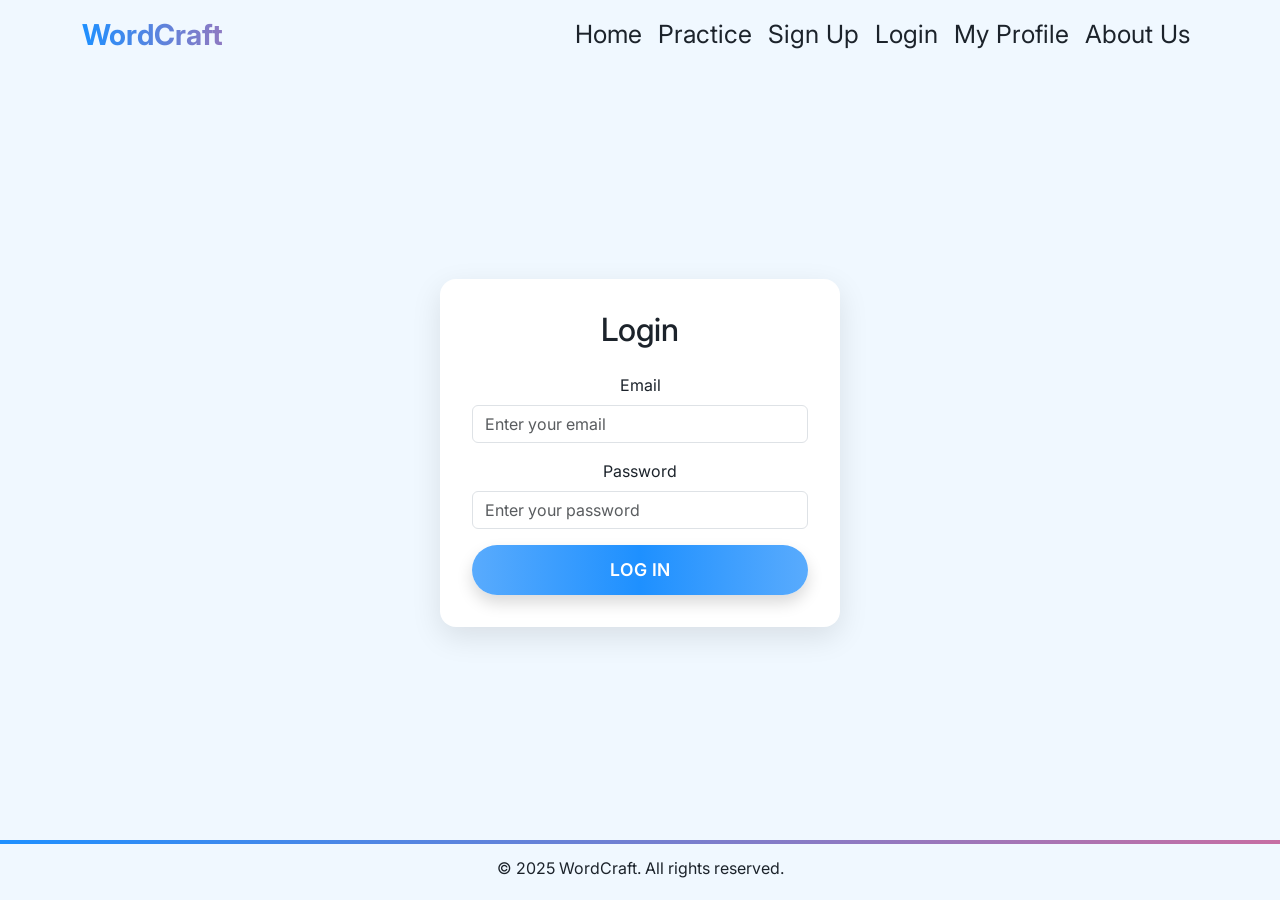
<file: login.html>
<!DOCTYPE html>
<html lang="uk">
<head>
  <meta charset="UTF-8" />
  <meta name="viewport" content="width=device-width, initial-scale=1.0"/>
  <title>Login</title>
  <link href="https://fonts.googleapis.com/css2?family=Inter:wght@400;600;700&family=Poppins:wght@500;700&display=swap" rel="stylesheet">
  <link href="https://cdn.jsdelivr.net/npm/bootstrap@5.3.2/dist/css/bootstrap.min.css" rel="stylesheet">
  <link href="css/header-footer.css" rel="stylesheet">
  <link href="css/login.css" rel="stylesheet">
</head>
<body>
  <nav class="navbar navbar-expand-lg navbar-light fixed-top my-custom-header">
    <div class="container">
      <a class="navbar-brand my-navbar-brand" href="index.html">WordCraft</a>
      <button class="navbar-toggler" type="button" data-bs-toggle="collapse" data-bs-target="#navbarNav">
        <span class="navbar-toggler-icon"></span>
      </button>
      <div class="collapse navbar-collapse" id="navbarNav">
        <ul class="navbar-nav ms-auto">
          <li class="nav-item"><a class="nav-link my-nav-link" href="index.html">Home</a></li>
          <li class="nav-item"><a class="nav-link my-nav-link" href="practice.html">Practice</a></li>
          <li class="nav-item"><a class="nav-link my-nav-link" href="sign_up.html">Sign Up</a></li>
          <li class="nav-item"><a class="nav-link my-nav-link" href="login.html">Login</a></li>
          <li class="nav-item"><a class="nav-link my-nav-link" href="profile.html">My Profile</a></li>
          <li class="nav-item"><a class="nav-link my-nav-link" href="about.html">About Us</a></li>
        </ul>
      </div>
    </div>
  </nav>

  <main class="login-wrapper fade-in mt-5 pt-5">
    <div class="form-box text-center">
      <h2 class="mb-4">Login</h2>
      <form>
        <div class="mb-3">
          <label class="form-label">Email</label>
          <input class="form-control" type="email" placeholder="Enter your email" required />
        </div>
        <div class="mb-3">
          <label class="form-label">Password</label>
          <input class="form-control" type="password" placeholder="Enter your password" required />
        </div>
        <button class="btn btn-primary w-100 btn-login" type="submit">Log In</button>
      </form>
    </div>
  </main>

  <footer class="text-center py-3 mt-5 fixed-bottom my-footer">
    <div class="container position-relative">
      <p class="m-0">&copy; 2025 WordCraft. All rights reserved.</p>
    </div>
  </footer>
  <script src="https://cdn.jsdelivr.net/npm/bootstrap@5.3.2/dist/js/bootstrap.bundle.min.js"></script>
  <script src="js/login.js"></script>
</body>
</html>
</file>
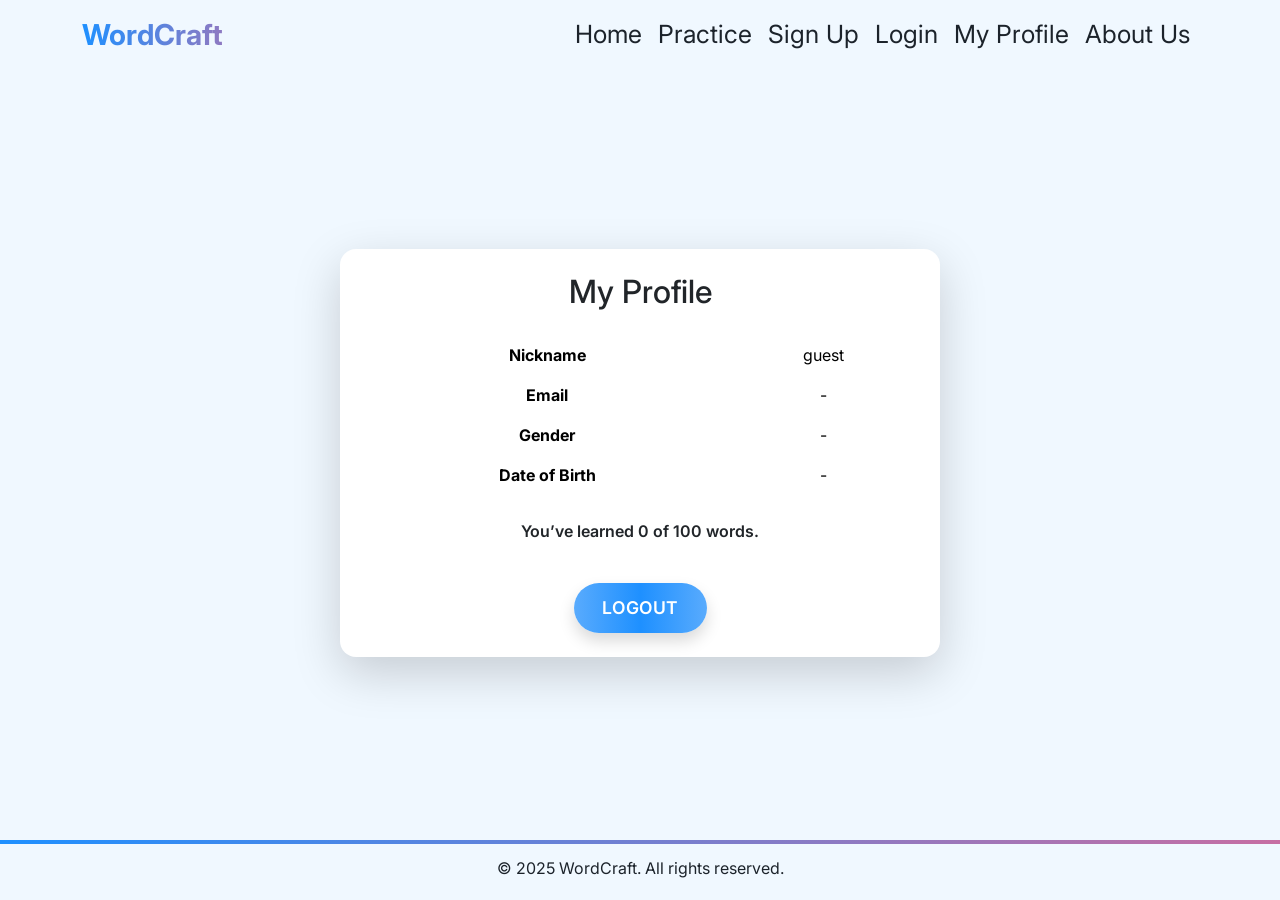
<file: profile.html>
<!DOCTYPE html>
<html lang="uk">
<head>
  <meta charset="UTF-8" />
  <meta name="viewport" content="width=device-width, initial-scale=1.0"/>
  <title>Profile</title>
  <link href="https://fonts.googleapis.com/css2?family=Inter:wght@400;600;700&family=Poppins:wght@500;700&display=swap" rel="stylesheet">
  <link href="https://cdn.jsdelivr.net/npm/bootstrap@5.3.2/dist/css/bootstrap.min.css" rel="stylesheet">
  <link href="css/header-footer.css" rel="stylesheet">
  <link href="css/profile.css" rel="stylesheet">
</head>
<body>
  <nav class="navbar navbar-expand-lg navbar-light fixed-top my-custom-header">
    <div class="container">
      <a class="navbar-brand my-navbar-brand" href="index.html">WordCraft</a>
      <button class="navbar-toggler" type="button" data-bs-toggle="collapse" data-bs-target="#navbarNav">
        <span class="navbar-toggler-icon"></span>
      </button>
      <div class="collapse navbar-collapse" id="navbarNav">
        <ul class="navbar-nav ms-auto">
          <li class="nav-item"><a class="nav-link my-nav-link" href="index.html">Home</a></li>
          <li class="nav-item"><a class="nav-link my-nav-link" href="practice.html">Practice</a></li>
          <li class="nav-item"><a class="nav-link my-nav-link" href="sign_up.html">Sign Up</a></li>
          <li class="nav-item"><a class="nav-link my-nav-link" href="login.html">Login</a></li>
          <li class="nav-item"><a class="nav-link my-nav-link" href="profile.html">My Profile</a></li>
          <li class="nav-item"><a class="nav-link my-nav-link" href="about.html">About Us</a></li>
        </ul>
      </div>
    </div>
  </nav>

  <main class="profile-wrapper fade-in mt-5 pt-5">
    <div class="profile-card card shadow-lg border-0 rounded-4 p-4">
      <h2 class="text-center mb-4">My Profile</h2>
      <table class="table table-borderless mb-4">
        <tbody>
          <tr><th scope="row">Nickname</th><td id="nickname">-</td></tr>
          <tr><th scope="row">Email</th><td id="email">-</td></tr>
          <tr><th scope="row">Gender</th><td id="gender">-</td></tr>
          <tr><th scope="row">Date of Birth</th><td id="dob">-</td></tr>
        </tbody>
      </table>
      <p class="text-center fw-semibold" id="stats">Loading your progress...</p>
      <div class="text-center mt-4">
        <button class="btn btn-danger btn-logout">Logout</button>
      </div>
    </div>
  </main>

  <footer class="text-center py-3 mt-5 fixed-bottom my-footer">
    <div class="container position-relative">
      <p class="m-0">&copy; 2025 WordCraft. All rights reserved.</p>
    </div>
  </footer>
  <script src="https://cdn.jsdelivr.net/npm/bootstrap@5.3.2/dist/js/bootstrap.bundle.min.js"></script>
  <script type="module" src="js/profile.js"></script>
</body>
</html>
</file>
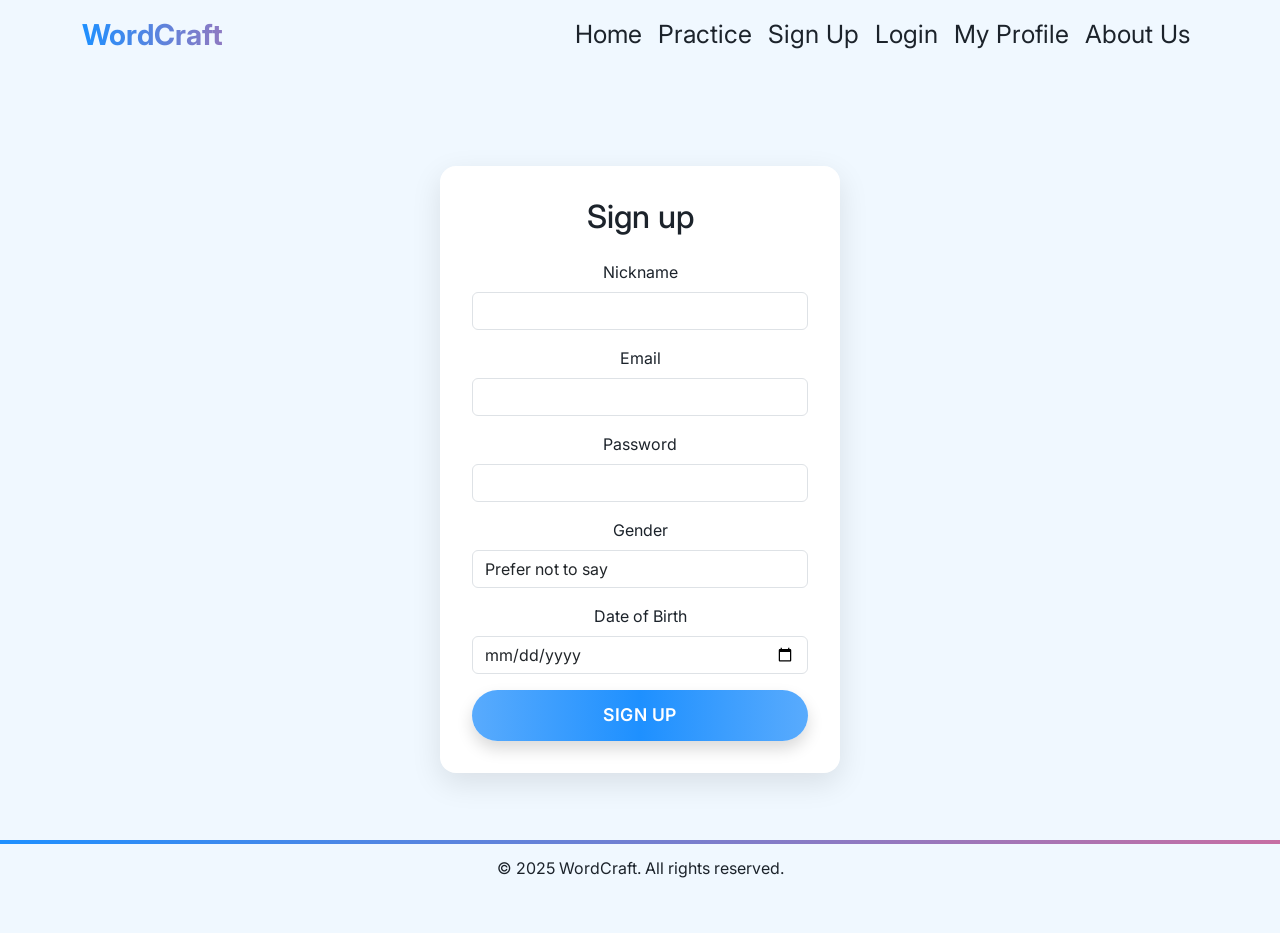
<file: sign_up.html>
<!DOCTYPE html>
<html lang="uk">
<head>
  <meta charset="UTF-8" />
  <meta name="viewport" content="width=device-width, initial-scale=1.0"/>
  <title>Sign up</title>
  <link href="https://fonts.googleapis.com/css2?family=Inter:wght@400;600;700&family=Poppins:wght@500;700&display=swap" rel="stylesheet">
  <link href="https://cdn.jsdelivr.net/npm/bootstrap@5.3.2/dist/css/bootstrap.min.css" rel="stylesheet">
  <link href="css/header-footer.css" rel="stylesheet">
  <link href="css/sign_up.css" rel="stylesheet">
</head>
<body>
  <nav class="navbar navbar-expand-lg navbar-light fixed-top my-custom-header">
    <div class="container">
      <a class="navbar-brand my-navbar-brand" href="index.html">WordCraft</a>
      <button class="navbar-toggler" type="button" data-bs-toggle="collapse" data-bs-target="#navbarNav">
        <span class="navbar-toggler-icon"></span>
      </button>
      <div class="collapse navbar-collapse" id="navbarNav">
        <ul class="navbar-nav ms-auto">
          <li class="nav-item"><a class="nav-link my-nav-link" href="index.html">Home</a></li>
          <li class="nav-item"><a class="nav-link my-nav-link" href="practice.html">Practice</a></li>
          <li class="nav-item"><a class="nav-link my-nav-link" href="sign_up.html">Sign Up</a></li>
          <li class="nav-item"><a class="nav-link my-nav-link" href="login.html">Login</a></li>
          <li class="nav-item"><a class="nav-link my-nav-link" href="profile.html">My Profile</a></li>
          <li class="nav-item"><a class="nav-link my-nav-link" href="about.html">About Us</a></li>
        </ul>
      </div>
    </div>
  </nav>

  <main class="registration-wrapper fade-in mt-5 pt-5">
    <div class="form-box text-center">
      <h2 class="mb-4">Sign up</h2>
      <form>
        <div class="mb-3">
          <label class="form-label">Nickname</label>
          <input class="form-control" type="text" required />
        </div>
        <div class="mb-3">
          <label class="form-label">Email</label>
          <input class="form-control" type="email" required />
        </div>
        <div class="mb-3">
          <label class="form-label">Password</label>
          <input class="form-control" type="password" required />
        </div>
        <div class="mb-3">
          <label class="form-label">Gender</label>
          <select class="form-control" required>
            <option value="unspecified">Prefer not to say</option>
            <option value="male">Male</option>
            <option value="female">Female</option>
          </select>
        </div>
        <div class="mb-3">
          <label class="form-label">Date of Birth</label>
          <input class="form-control" type="date" required />
        </div>
        <button class="btn btn-primary w-100 btn-singup" type="submit">Sign Up</button>
      </form>
    </div>
  </main>

  <footer class="text-center py-3 mt-5 fixed-bottom my-footer">
    <div class="container position-relative">
      <p class="m-0">&copy; 2025 WordCraft. All rights reserved.</p>
    </div>
  </footer>
  <script src="https://cdn.jsdelivr.net/npm/bootstrap@5.3.2/dist/js/bootstrap.bundle.min.js"></script>
  <script src="js/sign_up.js"></script>
</body>
</html>
</file>
<file: css/header-footer.css>
:root {
    --header-height: 70px;
    --footer-height: 60px;
  }
  
  html, body {
    height: 100%;
    margin: 0;
    padding: 0;
    overflow-x: hidden;
    font-family: 'Inter', sans-serif;
    background-color: rgb(240, 248, 255);
    color: rgb(28, 35, 43);
    -webkit-font-smoothing: antialiased;
    scroll-behavior: smooth;
  }
  
  body {
    display: flex;
    flex-direction: column;
    min-height: 100vh;
    padding-top: var(--header-height);
    padding-bottom: var(--footer-height);
  }
  
  main {
    flex: 1;
    display: flex;
    flex-direction: column;
    justify-content: center;
    align-items: center;
    text-align: center;
    padding: 1rem;
  }
  
  .my-custom-header {
    height: var(--header-height);
    background-color: rgb(240, 248, 255);
    font-size: 25px;
    z-index: 1040;
  }
  
  .my-navbar-brand {
    font-size: 1.8rem;
    font-weight: bold;
    background: linear-gradient(270deg, #1e90ff, #13b664, #ff6384, #1e90ff);
    background-size: 600% 600%;
    -webkit-background-clip: text;
    -webkit-text-fill-color: transparent;
    animation: gradientFlow 5s ease infinite;
    transition: transform 0.2s ease;
  }
  
  .my-navbar-brand:hover {
    animation: jump 0.65s ease;
  }
  
  @keyframes gradientFlow {
    0%   { background-position: 0% 50%; }
    50%  { background-position: 100% 50%; }
    100% { background-position: 0% 50%; }
  }
  
  @keyframes jump {
    0%   { transform: translateY(0); }
    30%  { transform: translateY(-8px); }
    60%  { transform: translateY(4px); }
    100% { transform: translateY(0); }
  }
  
  .my-nav-link {
    color: rgb(28, 35, 43);
    text-decoration: none;
    position: relative;
    transition: color 0.3s ease, transform 0.3s ease;
  }
  
  .my-nav-link:hover {
    color: rgb(30, 144, 255);
    transform: translateY(-2px);
  }
  
  .my-nav-link::after {
    content: '';
    position: absolute;
    left: 0;
    bottom: -3px;
    width: 100%;
    height: 2px;
    background: linear-gradient(90deg, #1e90ff, #13b664, #ff6384);
    transform: scaleX(0);
    transform-origin: left;
    transition: transform 0.3s ease;
  }
  
  .my-nav-link:hover::after {
    transform: scaleX(1);
  }
  
  .my-footer {
    background-color: rgb(240, 248, 255);
    height: var(--footer-height);
    position: fixed;
    bottom: 0;
    left: 0;
    width: 100%;
    padding-top: 8px;
    z-index: 1000;
    overflow: hidden;
  }
  
  .my-footer::before {
    content: "";
    position: absolute;
    top: 0;
    left: 0;
    height: 4px;
    width: 100%;
    background: linear-gradient(270deg, #1e90ff, #13b664, #ff6384, #1e90ff);
    background-size: 400% 400%;
    animation: borderGradient 6s ease infinite;
    z-index: 1;
  }
  
  .my-footer .container {
    position: relative;
    z-index: 2;
    text-align: center;
  }
  
  @keyframes borderGradient {
    0%   { background-position: 0% 50%; }
    50%  { background-position: 100% 50%; }
    100% { background-position: 0% 50%; }
  }
  
  @media (max-width: 991.98px) {
    .navbar-collapse {
      background-color: rgba(224, 239, 253, 0.85);
      backdrop-filter: blur(8px);
      -webkit-backdrop-filter: blur(8px);
      border-radius: 0 0 12px 12px;
      box-shadow: 0 8px 20px rgba(0, 0, 0, 0.1);
      padding: 1rem;
      transition: all 0.3s ease;
    }
  }
  
  @media (max-width: 576px) {
    body {
      font-size: 0.95rem;
    }
  
    .my-navbar-brand {
      font-size: 1.2rem;
      text-align: center;
    }
  
    .navbar-nav {
      text-align: center;
    }
  
    .my-nav-link {
      padding: 10px 0;
      display: block;
    }
  
    .my-footer {
      font-size: 0.8rem;
      padding-top: 5px;
      height: auto;
    }
  
    .my-footer::before {
      height: 3px;
    }
  
    .my-footer .container {
      padding-left: 10px;
      padding-right: 10px;
    }
  }
  
  .fade-in {
    opacity: 0;
    animation: fadeIn 0.8s ease forwards;
  }
  
  @keyframes fadeIn {
    to { opacity: 1; }
  }
</file>
<file: css/login.css>
.login-wrapper {
  flex: 1;
  display: flex;
  justify-content: center;
  align-items: center;
  padding: 80px 16px 100px;
}


.form-box {
  background-color: white;
  padding: 2rem;
  border-radius: 16px;
  box-shadow: 0 10px 30px rgba(0, 0, 0, 0.1);
  max-width: 400px;
  width: 100%;
}

.btn-login {
  padding: 12px 28px;
  font-size: 1.1rem;
  font-weight: 600;
  color: #fff;
  background: linear-gradient(90deg, #59abfd, #1e90ff, #59abfd);
  border: none;
  border-radius: 50px;
  box-shadow: 0 8px 16px rgba(0, 0, 0, 0.15);
  transition: all 0.3s ease-in-out;
  text-transform: uppercase;
  letter-spacing: 0.5px;
}

.btn-login:hover {
  transform: translateY(-3px);
  box-shadow: 0 12px 20px rgba(0, 0, 0, 0.25);
  opacity: 0.9;
}
</file>
<file: css/profile.css>
.profile-wrapper {
  flex: 1;
  display: flex;
  justify-content: center;
  align-items: center;
  padding: 80px 16px 100px;
}


.profile-card {
  width: 100%;
  max-width: 600px;
  background-color: #ffffff;
  border-radius: 16px;
  box-shadow: 0 10px 30px rgba(0, 0, 0, 0.1);
}

.btn-logout {
  padding: 12px 28px;
  font-size: 1.1rem;
  font-weight: 600;
  color: #fff;
  background: linear-gradient(90deg, #59abfd, #1e90ff, #59abfd);
  border: none;
  border-radius: 50px;
  box-shadow: 0 8px 16px rgba(0, 0, 0, 0.15);
  transition: all 0.3s ease-in-out;
  text-transform: uppercase;
  letter-spacing: 0.5px;
}

.btn-logout:hover {
  transform: translateY(-3px);
  box-shadow: 0 12px 20px rgba(0, 0, 0, 0.25);
  opacity: 0.9;
}


@media (max-width: 576px) {
  .profile-card {
    padding: 1.5rem;
  }

  .profile-wrapper {
    padding-top: 70px;
    padding-bottom: 90px;
  }

  table th,
  table td {
    font-size: 0.95rem;
  }
}
</file>
<file: css/sign_up.css>
.registration-wrapper {
  flex: 1;
  display: flex;
  justify-content: center;
  align-items: center;
  padding: 80px 16px 100px;
}

.form-box {
  width: 100%;
  max-width: 400px;
  background: white;
  padding: 2rem;
  border-radius: 16px;
  box-shadow: 0 10px 30px rgba(0, 0, 0, 0.1);
}

.btn-singup {
  padding: 12px 28px;
  font-size: 1.1rem;
  font-weight: 600;
  color: #fff;
  background: linear-gradient(90deg, #59abfd, #1e90ff, #59abfd);
  border: none;
  border-radius: 50px;
  box-shadow: 0 8px 16px rgba(0, 0, 0, 0.15);
  transition: all 0.3s ease-in-out;
  text-transform: uppercase;
  letter-spacing: 0.5px;
}

.btn-singup:hover {
  transform: translateY(-3px);
  box-shadow: 0 12px 20px rgba(0, 0, 0, 0.25);
  opacity: 0.9;
}
</file>
